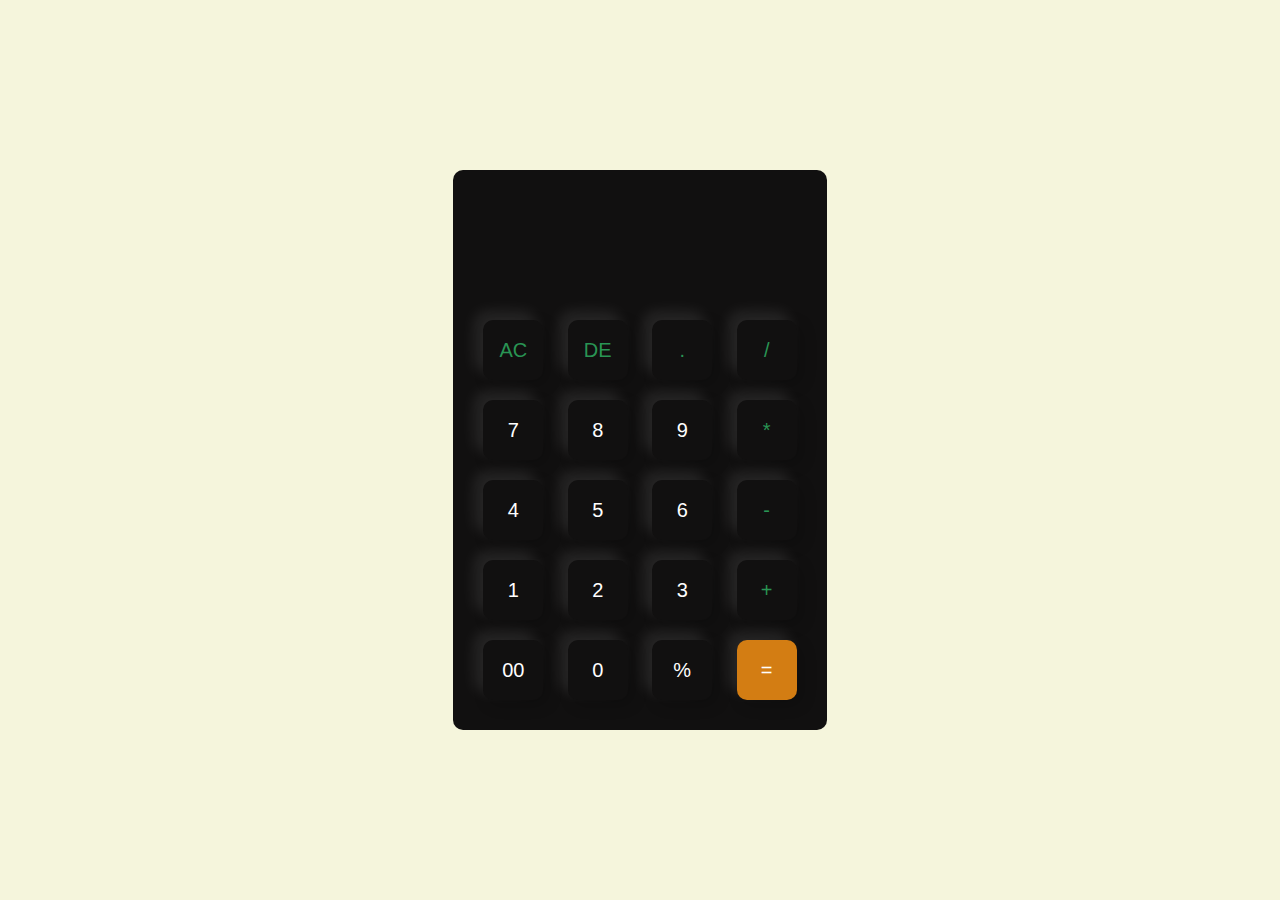
<file: CALCULATOR/index.html>
<!DOCTYPE html>
<html lang="en">
<head>
    <meta charset="UTF-8">
    <meta name="viewport" content="width=device-width, initial-scale=1.0">
    <title>Calculator</title>
    <link rel="stylesheet" href="style.css">
</head>
<body>
    <div class="container">
        <div class="calculator">
            <form>
                <div class="display">
                    <input type="text" name="display">
                </div>
                <div>
                    <input type="button" value="AC" onclick="display.value =''" class="operator">
                    <input type="button" value="DE" onclick="display.value=display.value.toString().slice(0,-1)" class="operator">
                    <input type="button" value="." onclick="display.value +='.'" class="operator">
                    <input type="button" value="/" onclick="display.value +='/'" class="operator">
                </div>
                <div>
                    <input type="button" value="7" onclick="display.value +='7'">
                    <input type="button" value="8" onclick="display.value +='8'">
                    <input type="button" value="9" onclick="display.value +='9'">
                    <input type="button" value="*" onclick="display.value +='*'" class="operator">
                </div>
                <div>
                    <input type="button" value="4" onclick="display.value +='4'">
                    <input type="button" value="5" onclick="display.value +='5'">
                    <input type="button" value="6" onclick="display.value +='6'">
                    <input type="button" value="-" onclick="display.value +='-'" class="operator">
                </div>
                <div>
                    <input type="button" value="1" onclick="display.value +='1'">
                    <input type="button" value="2" onclick="display.value +='2'">
                    <input type="button" value="3" onclick="display.value +='3'">
                    <input type="button" value="+" onclick="display.value +='+'" class="operator">
                </div>
                <div>
                    <input type="button" value="00" onclick="display.value +='00'">
                    <input type="button" value="0" onclick="display.value +='0'">
                    <input type="button" value="%" onclick="display.value +='%'">
                    <input type="button" value="=" onclick="display.value=eval(display.value)" class="equal operator">
                </div>
            </form>
        </div>
    </div>
</body>
</html>
</file>
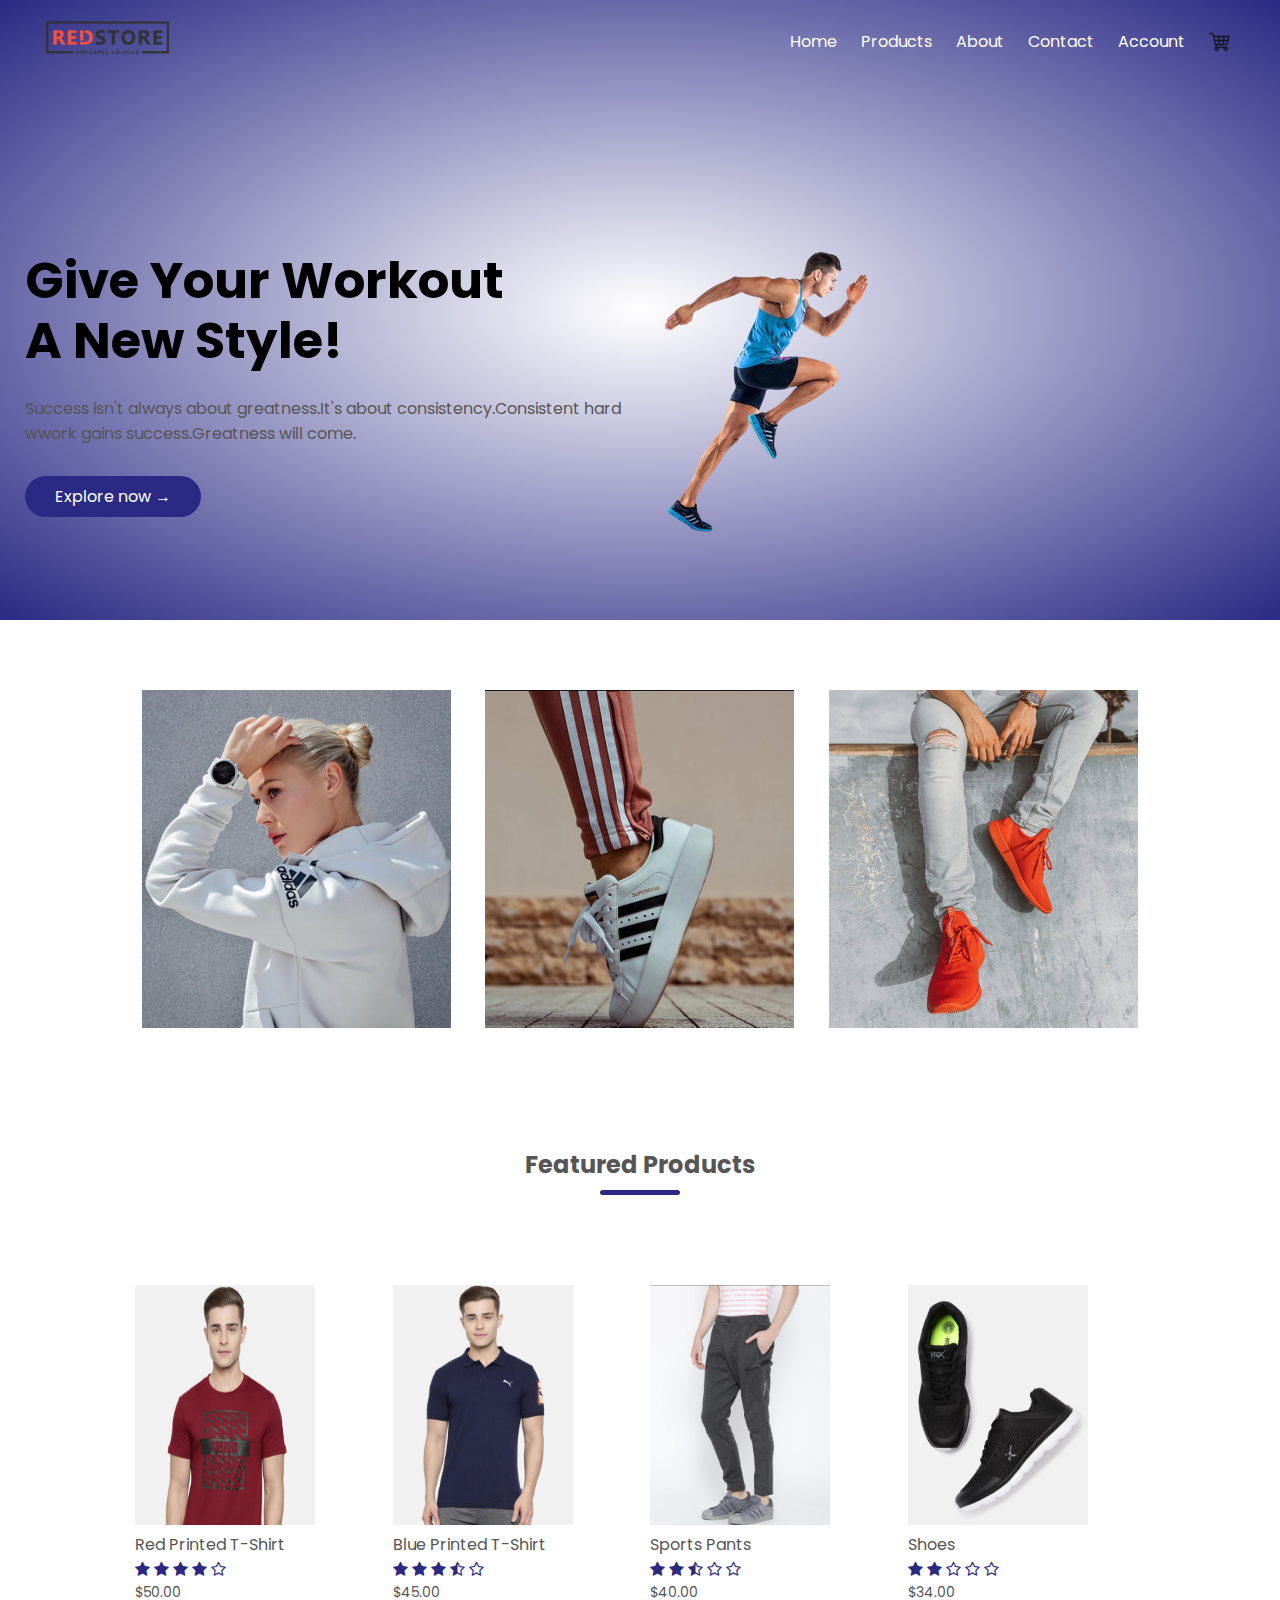
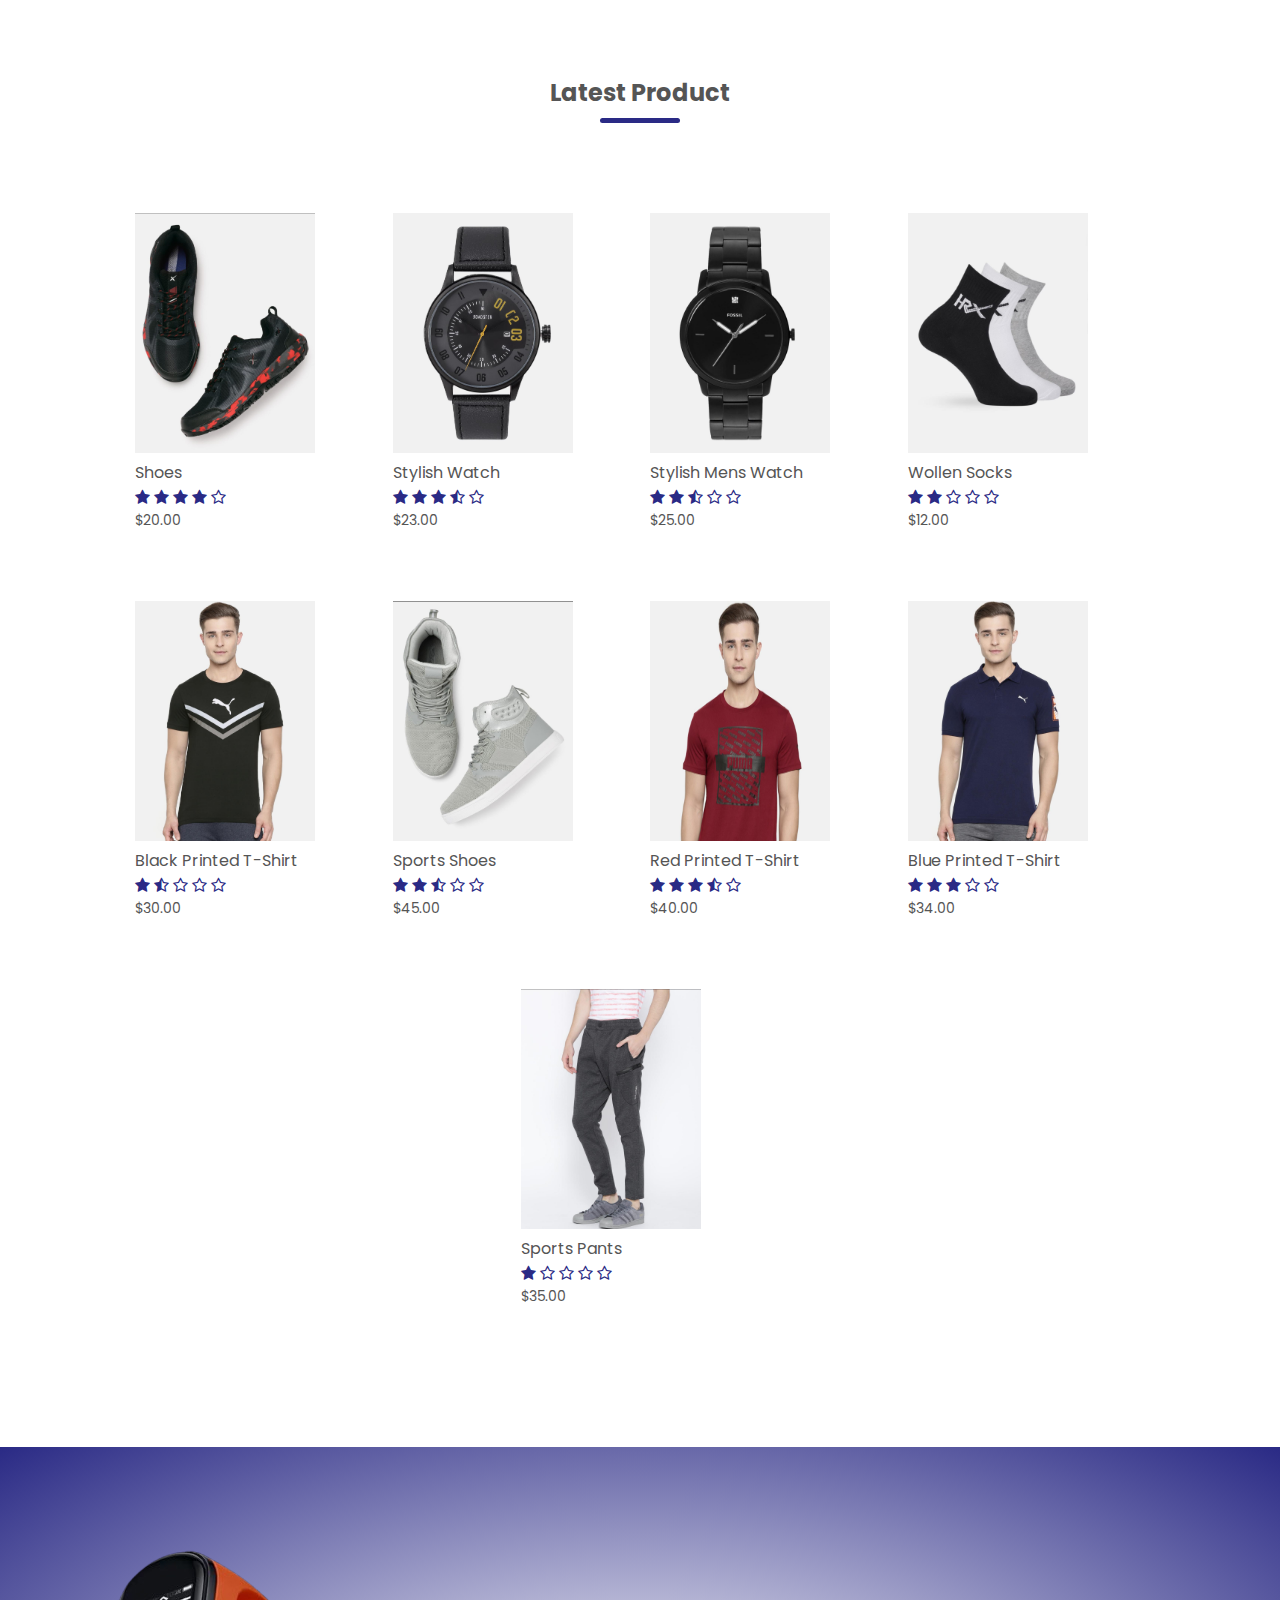
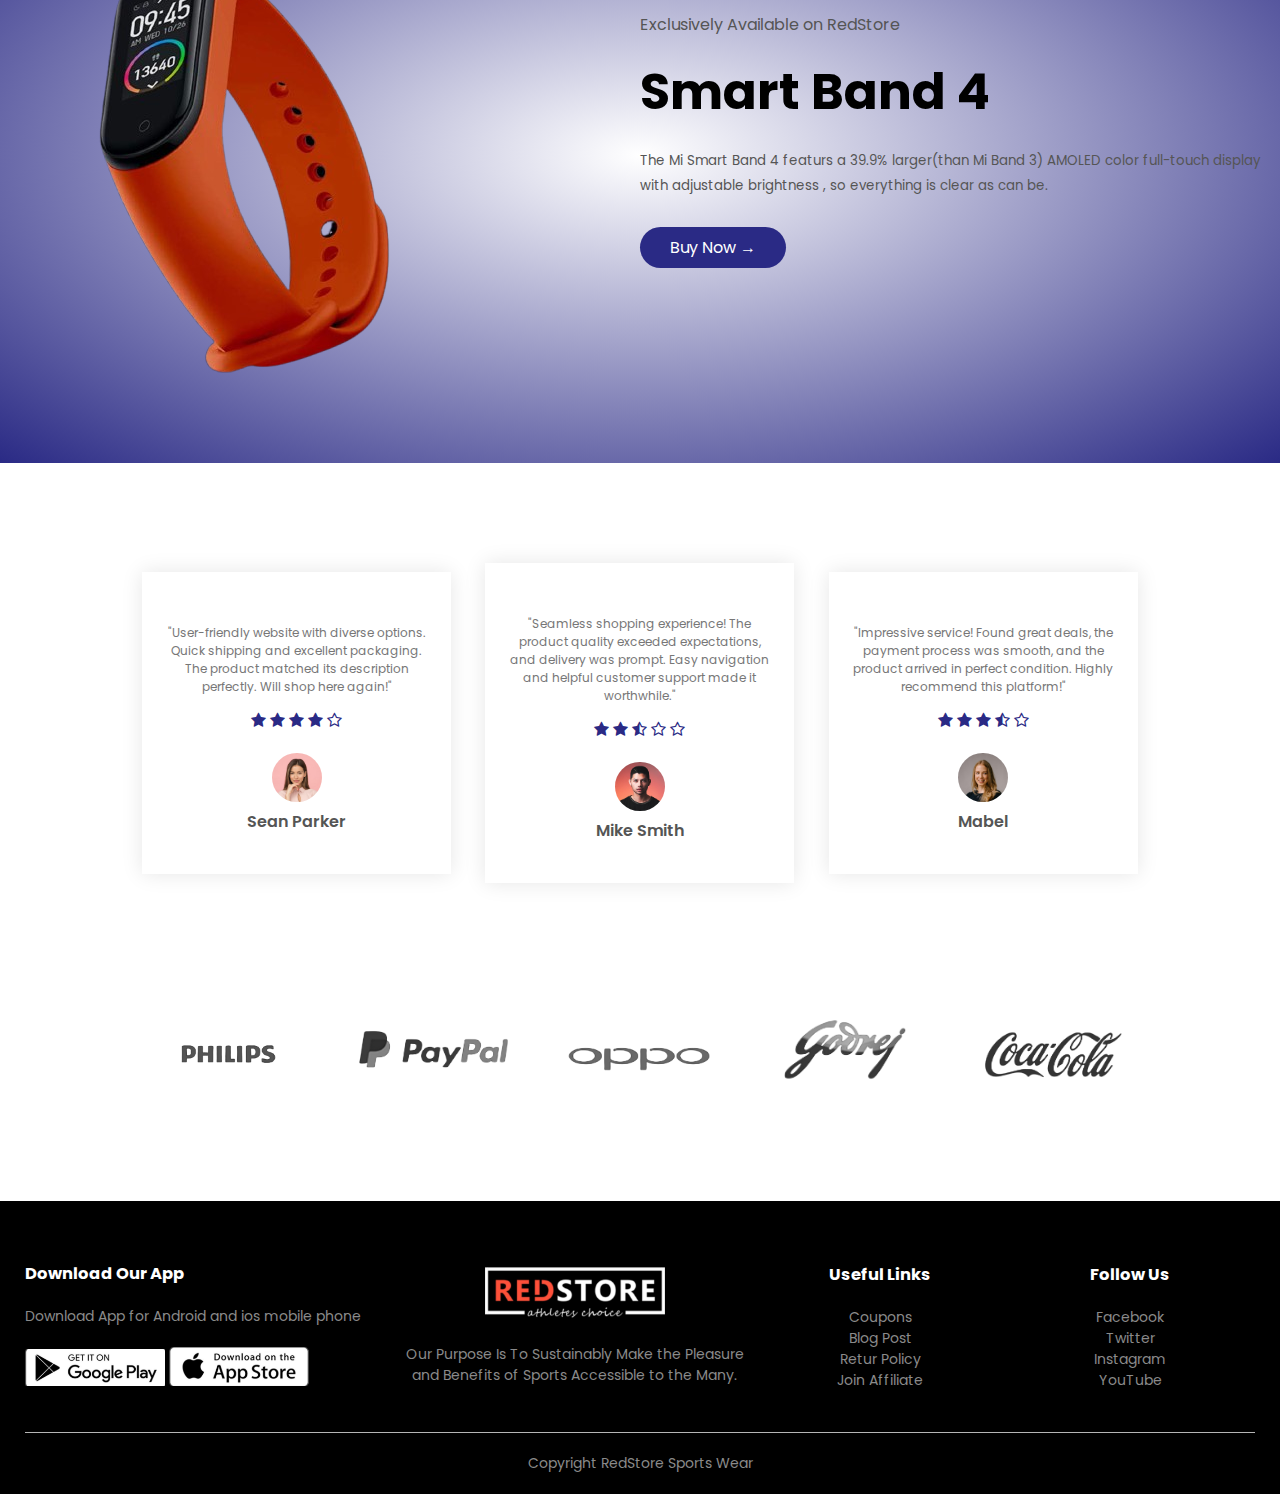
<file: ECOMMERCE_WEBSITE/index.html>
<!DOCTYPE html>
<html lang="en">

<head>
    <meta charset="UTF-8">
    <meta name="viewport" content="width=device-width, initial-scale=1.0">
    <title>Ecommerce website</title>
    <!-- Poppins font -->
    <link rel="preconnect" href="https://fonts.googleapis.com">
    <link rel="preconnect" href="https://fonts.gstatic.com" crossorigin>
    <link
        href="https://fonts.googleapis.com/css2?family=Poppins:ital,wght@0,100;0,200;0,300;0,400;0,500;0,600;0,700;0,800;0,900;1,100;1,200;1,300;1,400;1,500;1,600;1,700;1,800;1,900&display=swap"
        rel="stylesheet">
    <!-- CSS file -->
    <link rel="stylesheet" href="style.css">
    <!-- Font awesome -->
    <link rel="stylesheet" href="https://cdnjs.cloudflare.com/ajax/libs/font-awesome/4.7.0/css/font-awesome.min.css">
</head>

<body>
    <div class="header">
        <div class="container">
            <div class="navbar">
                <div class="logo">
                    <img src="assests/logo (1).png" alt="logo" width="125px">
                </div>
                <nav>
                    <ul id="MenuItems">
                        <li><a href="">Home</a></li>
                        <li><a href="">Products</a></li>
                        <li><a href="">About</a></li>
                        <li><a href="">Contact</a></li>
                        <li><a href="">Account</a></li>
                    </ul>
                </nav>
                <img src="assests/cart1.png" alt="cart" width="30px" height:30px>
                <img src="assests/menu.png" alt="meny icon" class="menu" onclick="menutoggle()">
            </div>
            <div class="row">
                <div class="col-2">
                    <h1>Give Your Workout <br> A New Style!</h1>
                    <p>Success isn't always about greatness.It's about consistency.Consistent hard wwork gains
                        success.Greatness will come.
                    </p>
                    <a href="" class="btn">Explore now &#8594; </a>
                </div>
                <div class="col-2">
                    <img src="assests/image-1.png" alt="sports">
                </div>
            </div>
        </div>
    </div>
    <!-- Feature categories -->
    <section>
        <div class="categories">
            <div class="small-container">
                <div class="row">
                    <div class="col-3">
                        <img src="assests/cat-1.jpg" alt="shoes">
                    </div>
                    <div class="col-3">
                        <img src="assests/cat-2.jpg" alt="womens wear">
                    </div>
                    <div class="col-3">
                        <img src="assests/cat-3.jpg" alt="mens wear">
                    </div>
                </div>
            </div>
        </div>
    </section>

    <!-- Featured  Product-->
    <div class="small-container">
        <h2 class="title">Featured Products</h2>
        <div class="row">
            <div class="col-4">
                <img src="assests/tshirt.jpg" alt="T-shirt">
                <h4>Red Printed T-Shirt</h4>
                <div class="rating">
                    <span class="fa fa-star checked"></span>
                    <span class="fa fa-star checked"></span>
                    <span class="fa fa-star checked"></span>
                    <span class="fa fa-star"></span>
                    <span class="fa fa-star-o"></span>
                </div>
                <p>$50.00</p>
            </div>
            <div class="col-4">
                <img src="assests/product-1.jpg" alt="T-shirt">
                <h4>Blue Printed T-Shirt</h4>
                <div class="rating">
                    <span class="fa fa-star checked"></span>
                    <span class="fa fa-star checked"></span>
                    <span class="fa fa-star checked"></span>
                    <span class="fa fa-star-half-o"></span>
                    <span class="fa fa-star-o"></span>
                </div>
                <p>$45.00</p>
            </div>
            <div class="col-4">
                <img src="assests/product-2.jpg" alt="T-shirt">
                <h4>Sports Pants</h4>
                <div class="rating">
                    <span class="fa fa-star checked"></span>
                    <span class="fa fa-star checked"></span>
                    <span class="fa fa-star-half-o"></span>
                    <span class="fa fa-star-o"></span>
                    <span class="fa fa-star-o"></span>
                </div>
                <p>$40.00</p>
            </div>
            <div class="col-4">
                <img src="assests/product-3.jpg" alt="T-shirt">
                <h4>Shoes</h4>
                <div class="rating">
                    <span class="fa fa-star checked"></span>
                    <span class="fa fa-star checked"></span>
                    <span class="fa fa-star-o"></span>
                    <span class="fa fa-star-o"></span>
                    <span class="fa fa-star-o"></span>
                </div>
                <p>$34.00</p>
            </div>
        </div>
        <h2 class="title">Latest Product</h2>
        <div class="row">
            <div class="col-4">
                <img src="assests/product-4.jpg" alt="T-shirt">
                <h4>Shoes</h4>
                <div class="rating">
                    <span class="fa fa-star checked"></span>
                    <span class="fa fa-star checked"></span>
                    <span class="fa fa-star checked"></span>
                    <span class="fa fa-star"></span>
                    <span class="fa fa-star-o"></span>
                </div>
                <p>$20.00</p>
            </div>
            <div class="col-4">
                <img src="assests/product-5.jpg" alt="T-shirt">
                <h4>Stylish Watch</h4>
                <div class="rating">
                    <span class="fa fa-star checked"></span>
                    <span class="fa fa-star checked"></span>
                    <span class="fa fa-star checked"></span>
                    <span class="fa fa-star-half-o"></span>
                    <span class="fa fa-star-o"></span>
                </div>
                <p>$23.00</p>
            </div>
            <div class="col-4">
                <img src="assests/product-6.jpg" alt="T-shirt">
                <h4>Stylish Mens Watch</h4>
                <div class="rating">
                    <span class="fa fa-star checked"></span>
                    <span class="fa fa-star checked"></span>
                    <span class="fa fa-star-half-o"></span>
                    <span class="fa fa-star-o"></span>
                    <span class="fa fa-star-o"></span>
                </div>
                <p>$25.00</p>
            </div>
            <div class="col-4">
                <img src="assests/product-7.jpg" alt="T-shirt">
                <h4>Wollen Socks</h4>
                <div class="rating">
                    <span class="fa fa-star checked"></span>
                    <span class="fa fa-star checked"></span>
                    <span class="fa fa-star-o"></span>
                    <span class="fa fa-star-o"></span>
                    <span class="fa fa-star-o"></span>
                </div>
                <p>$12.00</p>
            </div>
            <div class="col-4">
                <img src="assests/product-8.jpg" alt="T-shirt">
                <h4>Black Printed T-Shirt</h4>
                <div class="rating">
                    <span class="fa fa-star checked"></span>
                    <span class="fa fa-star-half-o"></span>
                    <span class="fa fa-star-o"></span>
                    <span class="fa fa-star-o"></span>
                    <span class="fa fa-star-o"></span>
                </div>
                <p>$30.00</p>
            </div>
            <div class="col-4">
                <img src="assests/product-9.jpg" alt="T-shirt">
                <h4>Sports Shoes</h4>
                <div class="rating">
                    <span class="fa fa-star checked"></span>
                    <span class="fa fa-star checked"></span>
                    <span class="fa fa-star-half-o"></span>
                    <span class="fa fa-star-o"></span>
                    <span class="fa fa-star-o"></span>
                </div>
                <p>$45.00</p>
            </div>
            <div class="col-4">
                <img src="assests/tshirt.jpg" alt="T-shirt">
                <h4>Red Printed T-Shirt</h4>
                <div class="rating">
                    <span class="fa fa-star checked"></span>
                    <span class="fa fa-star checked"></span>
                    <span class="fa fa-star"></span>
                    <span class="fa fa-star-half-o"></span>
                    <span class="fa fa-star-o"></span>
                </div>
                <p>$40.00</p>
            </div>
            <div class="col-4">
                <img src="assests/product-1.jpg" alt="T-shirt">
                <h4>Blue Printed T-Shirt</h4>
                <div class="rating">
                    <span class="fa fa-star checked"></span>
                    <span class="fa fa-star checked"></span>
                    <span class="fa fa-star"></span>
                    <span class="fa fa-star-o"></span>
                    <span class="fa fa-star-o"></span>
                </div>
                <p>$34.00</p>
            </div>
            <div class="col-4">
                <img src="assests/product-2.jpg" alt="T-shirt">
                <h4>Sports Pants</h4>
                <div class="rating">
                    <span class="fa fa-star checked"></span>
                    <span class="fa fa-star-o"></span>
                    <span class="fa fa-star-o"></span>
                    <span class="fa fa-star-o"></span>
                    <span class="fa fa-star-o"></span>
                </div>
                <p>$35.00</p>
            </div>
        </div>
    </div>
    <!-- Offer -->
    <div class="offer">
        <div class="row">
            <div class="col-2">
                <img src="assests/exclusive.png" alt="Mi Smart Band 4">
            </div>
            <div class="col-2">
                <p>Exclusively Available on RedStore</p>
                <h1>Smart Band 4</h1>
                <small>The Mi Smart Band 4 featurs a 39.9% larger(than Mi Band 3) AMOLED color full-touch display with
                    adjustable brightness , so everything is clear as can be.</small>
                <br><a href="#" class="btn">Buy Now &#8594</a>
            </div>
        </div>
    </div>

    <!-- Testimonial -->
    <div class="testimonial">
        <div class="small-container">
            <div class="row">
                <div class="col-3">
                    <p>"User-friendly website with diverse options. Quick shipping and excellent packaging. The product
                        matched its description perfectly. Will shop here again!"</p>
                    <div class="rating">
                        <span class="fa fa-star checked"></span>
                        <span class="fa fa-star checked"></span>
                        <span class="fa fa-star"></span>
                        <span class="fa fa-star"></span>
                        <span class="fa fa-star-o"></span>
                    </div>
                    <img src="assests/user1.jpg" alt="user-1">
                    <h3>Sean Parker</h3>
                </div>
                <div class="col-3">
                    <p>"Seamless shopping experience! The product quality exceeded expectations, and delivery was
                        prompt. Easy navigation and helpful customer support made it worthwhile."</p>
                    <div class="rating">
                        <span class="fa fa-star checked"></span>
                        <span class="fa fa-star checked"></span>
                        <span class="fa fa-star-half-o"></span>
                        <span class="fa fa-star-o"></span>
                        <span class="fa fa-star-o"></span>
                    </div>
                    <img src="assests/user2.jpg" alt="user-1">
                    <h3>Mike Smith</h3>
                </div>
                <div class="col-3">
                    <p>"Impressive service! Found great deals, the payment process was smooth, and the product arrived
                        in perfect condition. Highly recommend this platform!"</p>
                    <div class="rating">
                        <span class="fa fa-star checked"></span>
                        <span class="fa fa-star checked"></span>
                        <span class="fa fa-star"></span>
                        <span class="fa fa-star-half-o"></span>
                        <span class="fa fa-star-o"></span>
                    </div>
                    <img src="assests/user3.jpg" alt="user-1">
                    <h3>Mabel </h3>
                </div>
            </div>
        </div>
    </div>

    <!-- Brands -->
    <div class="brands">
        <div class="small-container">
            <div class="row">
                <div class="col-5">
                    <img src="assests/brand1.png" alt="">
                </div>
                <div class="col-5">
                    <img src="assests/brand2.png" alt="">
                </div>
                <div class="col-5">
                    <img src="assests/brand3.png" alt="">
                </div>
                <div class="col-5">
                    <img src="assests/brand4.png" alt="">
                </div>
                <div class="col-5">
                    <img src="assests/brand5.png" alt="">
                </div>
            </div>
        </div>
    </div>
    <!-- Footer -->
    <div class="footer">
        <div class="container">
            <div class="row">
                <div class="footer-col-1">
                    <h3>Download Our App</h3>
                    <p>Download App for Android and ios mobile phone</p>
                    <div class="app-logo">
                        <img src="assests/app1.jpg" alt="">
                        <img src="assests/app2.jpg" alt="">
                    </div>
                </div>
                <div class="footer-col-2">
                    <img src="assests/logo-white.jpg" alt="">
                    <p>Our Purpose Is To Sustainably Make the Pleasure and Benefits of Sports Accessible to the Many.
                    </p>
                </div>
                <div class="footer-col-3">
                    <h3>Useful Links</h3>
                    <ul>
                        <li>Coupons</li>
                        <li>Blog Post</li>
                        <li>Retur Policy</li>
                        <li>Join Affiliate</li>
                    </ul>
                </div>
                <div class="footer-col-4">
                    <h3>Follow Us</h3>
                    <ul>
                        <li>Facebook</li>
                        <li>Twitter</li>
                        <li>Instagram</li>
                        <li>YouTube</li>
                    </ul>
                </div>
            </div>
            <hr>
            <p class="copyright">Copyright RedStore Sports Wear</p>
        </div>
    </div>

    <!-- js for toggle -->
    <script>
        var MenuItems = document.getElementById("MenuItems");
        MenuItems.style.maxHeight = "0px";
        function menutoggle() {
            if (MenuItems.style.maxHeight == "0px") {
                MenuItems.style.maxHeight="200px";
            }else{
                MenuItems.style.maxHeight="0px";
            }
        }
    </script>
</body>

</html>
</file>
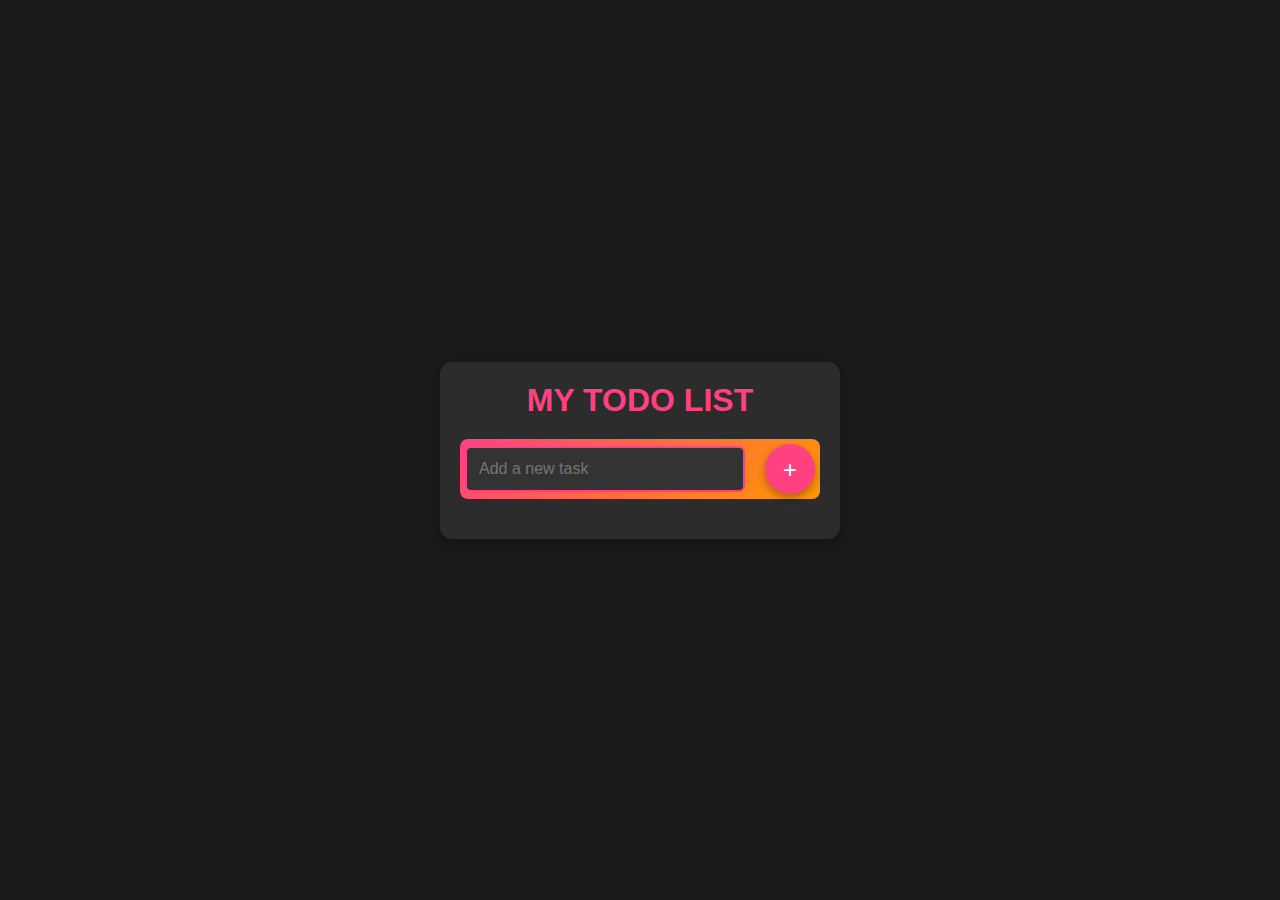
<file: ToDo List/index.html>
<!DOCTYPE html>
<html lang="en">
<head>
    <meta charset="UTF-8">
    <meta name="viewport" content="width=device-width, initial-scale=1.0">
    <title>Todo List (Colorful)</title>
    <link rel="stylesheet" href="styles.css">
</head>
<body>
    <div class="todo-container">
        <h1>My Todo List</h1>
        <div class="input-container">
            <input type="text" id="taskInput" placeholder="Add a new task" />
            <button id="addTaskBtn" class="add-button">+</button>
        </div>
        <ul id="taskList"></ul>
    </div>

    <script src="app.js"></script>
</body>
</html>
</file>
<file: CALCULATOR/style.css>
*{
    margin:0;
    padding:0;
    font-family:Arial, Helvetica, sans-serif;
    box-sizing: border-box;
}
.container{
    width: 100%;
    height:100vh;
    background-color: beige;
    display:flex;
    align-items: center;
    justify-content: center;
}
.calculator{
    background-color: rgb(17, 16, 16);
    padding:20px;
    border-radius:10px;
}
.calculator form input{
    border: 0;
    outline:0;
    width:60px;
    height:60px;
    border-radius: 10px;
    box-shadow: -8px -8px 15px rgba(255,255,255,0.1),5px 5px 15px rgba(0,0,0,0.2);
    background: transparent;
    font-size: 20px;
    color: #fff;
    cursor:pointer;
    margin:10px;
}
form .display{
    display:flex;
    justify-content:flex-end;
    margin:20px 0;

}
form .display input{
  text-align:right;
  flex:1;
  font-size: 45px;
  box-shadow: none;
}
form input.operator{
    color:rgb(41, 149, 84);
}
form input.equal{
    background-color: rgb(211, 125, 19);
    color:white;
}
</file>
<file: ECOMMERCE_WEBSITE/style.css>
*{
    margin: 0;
    padding: 0;
    box-sizing: border-box;
    font-family: Poppins;
}

.navbar{
    display:flex;
    align-items: center;
    padding:20px;
}

nav{
    flex: 1;
    text-align: right;
}

nav ul{
    display: inline-block;
    list-style-type: none;
}

nav ul li{
    display: inline-block;
    margin-right: 20px;
}

a{
    text-decoration: none;
    color: white;
}

p{
    color: #555;
}

.container{
    max-width: 1300px;
    margin: auto;
    padding-right: 25px;
    padding-left: 25px;
}

.row{
    display: flex;
    align-items: center;
    flex-wrap: wrap;
    justify-content: space-around;
}

.col-2{
    flex-basis: 50%;
    min-width: 300px;
}

.col-2 img{
    max-width: 100%;
    padding: 50px 0;
}
.col-2 h1{
    font-size: 50px;
    line-height: 60px;
    margin: 25px 0;
}

.btn{
    display: inline-block;
    background-color: #2a2a85;
    color: #fff;
    padding: 8px 30px ;
    margin: 30px 0;
    border-radius:30px ;
}

.btn:hover{
    background-color:#563434;
}

.header{
    background: radial-gradient(#fff,#2a2a85);
}

.header .row{
    margin-top: 70px;
}

.categories{
    margin: 70px 0;
}

.col-3{
    flex-basis: 30%;
    min-width:250px;
    margin-bottom: 30px;
}

.col-3 img{
    width:100%;
}

.small-container{
    max-width: 1080px;
    margin: auto;
    padding-left: 25px;
    padding-right: 25px;
}

.col-4{
    flex-basis: 25%;
    padding: 10px;
    min-width: 200px;
    margin-bottom: 50px;
    transition: transform 0.5s;
}

.col-4 img{
    width: 100%;
    height: 240px;
    width: 180px;
}

.title{
    text-align: center;
    margin:0 auto 80px;
    position: relative;
    line-height: 60px;
    color:#555;
}

.title::after{
    content: '';
    background: #2a2a85;
    width: 80px;
    height: 5px;
    border-radius: 5px;
    position: absolute;
    bottom: 0;
    left: 50%;
    transform:translate(-50%) ;
}

h4{
    color:#555;
    font-weight: normal;
}

.col-4 p{
    font-size: 14px;
}

.rating .fa{
    color:#2a2a85;
}

.col-4:hover{
    transform: translate(-5px);
}

.offer{
    background: radial-gradient(#fff,#2a2a85);
    margin-top: 80px;
    padding: 30px o;
}

.col-2 .offer-img{
    padding: 50px;
}

small{
    color:#555;
}

.testimonial{
    padding-top: 100px;
}

.testimonial .col-3{
    text-align: center;
    padding: 40px 20px;
    box-shadow: 0 0 20px 0px rgba(0,0,0,0.1);
    cursor: pointer;
    transition: transform 0.5s;
}

.testimonial .col-3 img{
    width:50px;
    margin-top: 20px;
    border-radius: 50%;
}

.testimonial .col-3:hover{
    transform: translateY(-10px);
}

.col-3 p{
    font-size: 12px;
    margin: 12px 0;
    color:#777;
}

.testimonial .col-3 h3{
    font-weight: 600;
    font-size: 16px;
    color:#555;
}

.brands{
    margin: 100px auto;
}

.col-5{
    width: 160px;
}

.col-5 img{
    width: 100%;
    cursor: pointer;
    filter: grayscale(100%);
}

.col-5 img:hover{
    filter: grayscale(0);
}

.footer{
    background-color: #000;
    color:#8a8a8a;
    font-size: 14px;
    padding: 60px 0 20px;
}

.footer p{
    color:#8a8a8a;
}

.footer h3{
    color: #fff;
    margin-bottom: 20px;
}

.footer-col-1,.footer-col-2,.footer-col-3,.footer-col-4{
    min-width: 250px;
    margin-bottom: 20px;
}

.footer-col-1{
    flex-basis: 30%;
}

.footer-col-2{
    flex:1;
    text-align: center;
}

.footer-col-2 img{
    width: 180px;
    margin-bottom: 20px;
}

.footer-col-3,.footer-col-4{
    flex-basis: 12%;
    text-align: center;
}

ul{
    list-style-type: none;
}

.app-logo{
    margin-top:20px;
}

.app-logo img{
    width: 140px;
}

.footer hr{
    border: none;
    background-color: #b5b5b5;
    height: 1px;
    margin: 20px 0;
}

.copyright{
    text-align: center;
}

.menu{
    width:28px;
    margin-left:20px ;
    display: none;
}
/* media query */
@media only screen and (max-width:800px)
{
    nav ul{
        position: absolute;
        top: 70px;
        left:0;
        background-color: #333;
        width: 100px;
        overflow: hidden;
        transition: max-height 0.5s;
    }
    nav ul li{
        display: block;
        margin-right: 50px;
        margin-top: 10px;
        margin-bottom: 10px;
    }
    nav ul li a{
        color: #fff;
    }
    .menu{
        display: block;
        cursor: pointer;
    }
}

/* media query for less than 60px */
@media only screen and (max-width:600px){
    .row{
        text-align: center;
    }
    .col-2,.col-3,.col-4{
        flex-basis: 100%;
    }
}
</file>
<file: ToDo List/styles.css>
* {
    margin: 0;
    padding: 0;
    box-sizing: border-box;
}

body {
    font-family: 'Arial', sans-serif;
    background-color: #1A1A1A;  
    color: #E0E0E0;             
    display: flex;
    justify-content: center;
    align-items: center;
    height: 100vh;
    margin: 0;
}

.todo-container {
    background-color: #2C2C2C;  
    border-radius: 12px;
    padding: 20px;
    width: 100%;
    max-width: 400px;
    box-shadow: 0 4px 15px rgba(0, 0, 0, 0.3);
    text-align: center;
}

h1 {
    font-size: 2rem;
    color: #FF4081;  
    margin-bottom: 20px;
    text-transform: uppercase;
}

.input-container {
    display: flex;
    justify-content: space-between;
    align-items: center;
    margin-bottom: 20px;
    border-radius: 8px;
    padding: 5px;
    background: linear-gradient(135deg, #FF4081, #FF9800);  
}

input[type="text"] {
    width: 80%;
    padding: 12px;
    border: 2px solid #FF4081;  
    border-radius: 6px;
    background-color: #333;
    font-size: 1rem;
    color: #fff;
    outline: none;
    transition: border-color 0.3s ease;
}

input[type="text"]:focus {
    border-color: #FF9800;  
}

button.add-button {
    padding: 12px;
    background-color: #FF4081; 
    color: white;
    border: none;
    border-radius: 50%;
    width: 50px;
    height: 50px;
    font-size: 1.5rem;
    cursor: pointer;
    box-shadow: 0 4px 8px rgba(0, 0, 0, 0.3);
    transition: transform 0.3s ease, background-color 0.3s ease;
}

button.add-button:hover {
    background-color: #FF9800; 
    transform: scale(1.1);
}

ul {
    list-style-type: none;
    padding-left: 0;
}

li {
    display: flex;
    justify-content: space-between;
    align-items: center;
    background-color: #444;  
    padding: 12px;
    margin-bottom: 10px;
    border-left: 6px solid #FF4081;  
    border-radius: 6px;
    transition: background-color 0.3s ease, transform 0.3s ease;
}

li:hover {
    background-color: #555;  
    transform: scale(1.02);
}

li.completed {
    background-color: #388E3C;  
    border-left-color: #4CAF50; 
}

li.completed p {
    text-decoration: line-through;
    color: #C8E6C9; 
}

button.delete {
    background-color: #f44336; 
    border: none;
    padding: 6px 12px;
    cursor: pointer;
    color: white;
    border-radius: 4px;
    font-size: 0.9rem;
    transition: background-color 0.3s ease;
}

button.delete:hover {
    background-color: #d32f2f; 
}

button.complete {
    background-color: #FF9800; 
    color: white;
    border: none;
    padding: 6px 12px;
    cursor: pointer;
    border-radius: 4px;
    font-size: 0.9rem;
    transition: background-color 0.3s ease;
}

button.complete:hover {
    background-color: #F57C00; 
}
</file>
